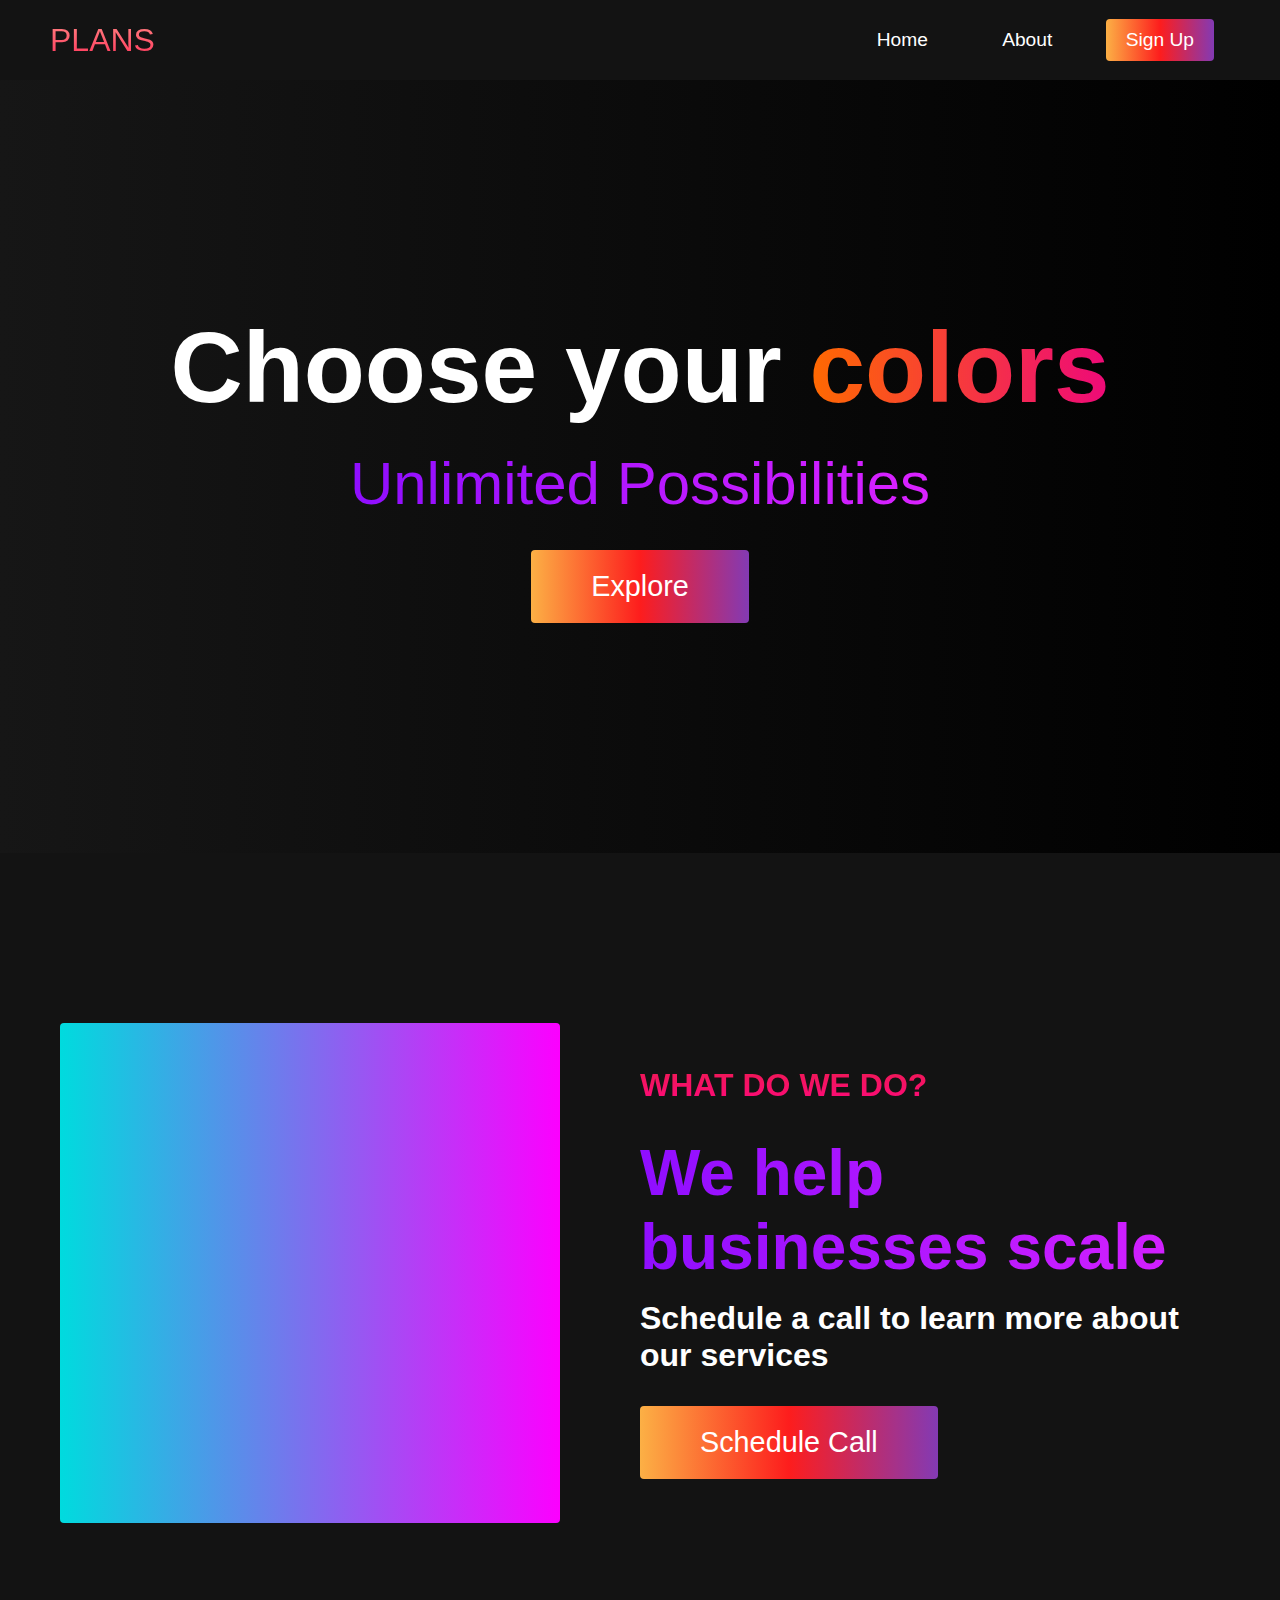
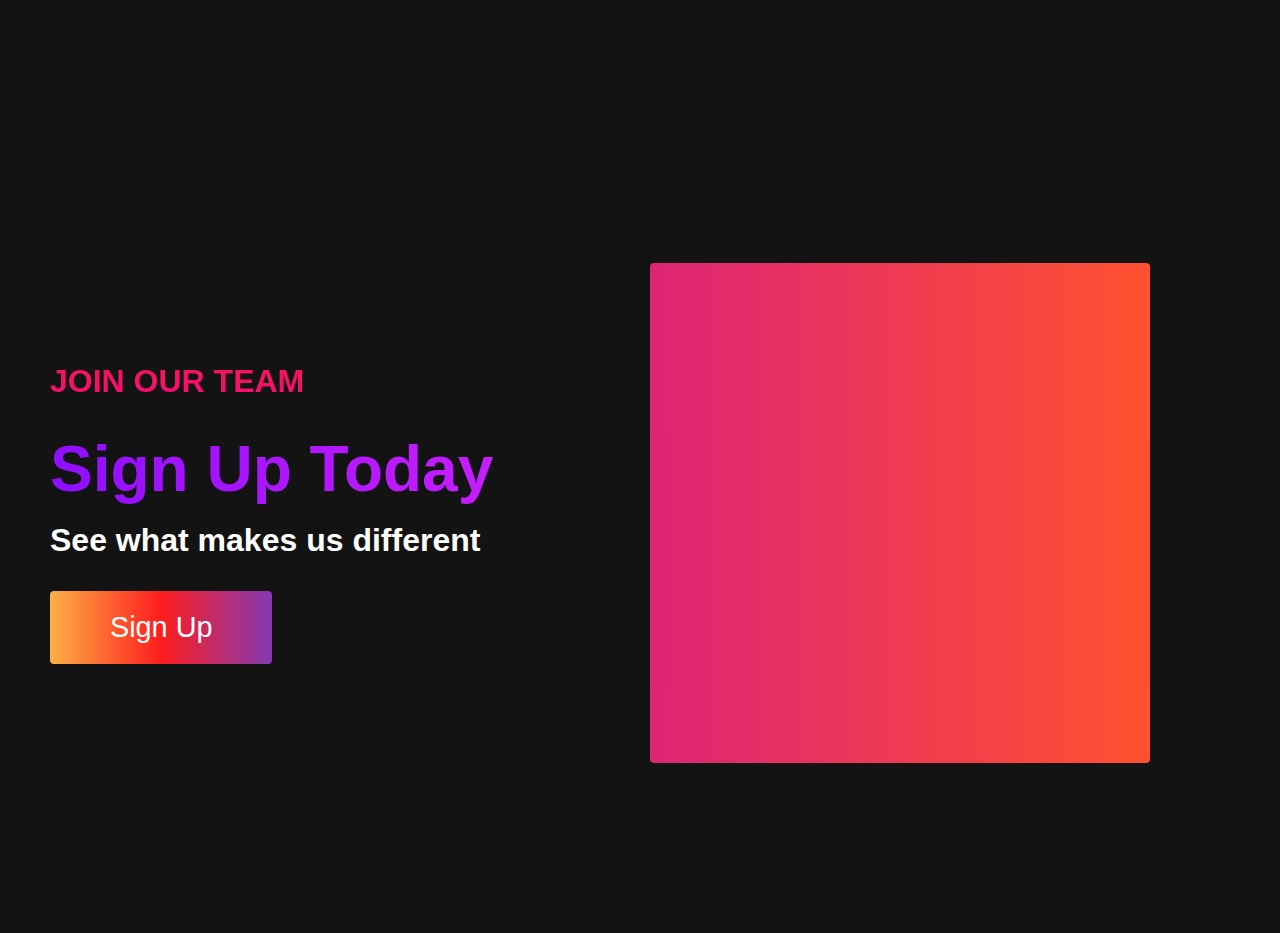
<file: PG1926KAMPI_BETÜLBERNASOYLU/PROJE/index.html>
<!DOCTYPE html>
<html lang="en">
  <! - THE MAIN PURPOSE OF THIS SYSTEM IS PLANNED OR THE PROGRAMS TO BE PLANNED
   IT ORGANIZES WORKS ACCORDING TO THE BUSINESS DENSITY AND GIVES INFORMATION TO THE USER .-->
  <head>
    <meta charset="UTF-8" />
    <meta name="viewport" content="width=device-width, initial-scale=1.0" />
    <title>Website</title>
    <link rel="stylesheet" href="styles.css" />
    <link
      rel="stylesheet"
      href="https://use.fontawesome.com/releases/v5.14.0/css/all.css"
      integrity="sha384-HzLeBuhoNPvSl5KYnjx0BT+WB0QEEqLprO+NBkkk5gbc67FTaL7XIGa2w1L0Xbgc"
      crossorigin="anonymous"
    />
  </head>
  <body>
    <!-- Navbar Section -->
    <nav class="navbar">
      <div class="navbar__container">
        <a href="#home" id="navbar__logo">PLANS</a>
        <div class="navbar__toggle" id="mobile-menu">
          <span class="bar"></span> <span class="bar"></span>
          <span class="bar"></span>
        </div>
        <ul class="navbar__menu">
          <li class="navbar__item">
            <a href="#home" class="navbar__links" id="home-page">Home</a>
          </li>
          <li class="navbar__item">
            <a href="#about" class="navbar__links" id="about-page">About</a>
          </li>
          <li class="navbar__btn">
            <a href="#sign-up" class="button" id="signup">Sign Up</a>
          </li>
        </ul>
      </div>
    </nav>

    <!-- Hero Section -->
    <div class="hero" id="home">
      <div class="hero__container">
        <h1 class="hero__heading">Choose your <span>colors</span></h1>
        <p class="hero__description">Unlimited Possibilities</p>
        <button class="main__btn"><a href="#">Explore</a></button>
      </div>
    </div>

    <!-- About Section -->
    <div class="main" id="about">
      <div class="main__container">
        <div class="main__img--container">
          <div class="main__img--card"><i class="fas fa-layer-group"></i></div>
        </div>
        <div class="main__content">
          <h1>What do we do?</h1>
          <h2>We help businesses scale</h2>
          <p>Schedule a call to learn more about our services</p>
          <button class="main__btn"><a href="#">Schedule Call</a></button>
        </div>
      </div>
    </div>
    <!-- Features Section -->
    <div class="main" id="sign-up">
      <div class="main__container">
        <div class="main__content">
          <h1>Join Our Team</h1>
          <h2>Sign Up Today</h2>
          <p>See what makes us different</p>
          <button class="main__btn"><a href="#">Sign Up</a></button>
        </div>
        <div class="main__img--container">
          <div class="main__img--card" id="card-2">
            <i class="fas fa-users"></i>
          </div>
        </div>
      </div>
    </div>
    <script src="app.js"></script>
  </body>
</html>
</file>
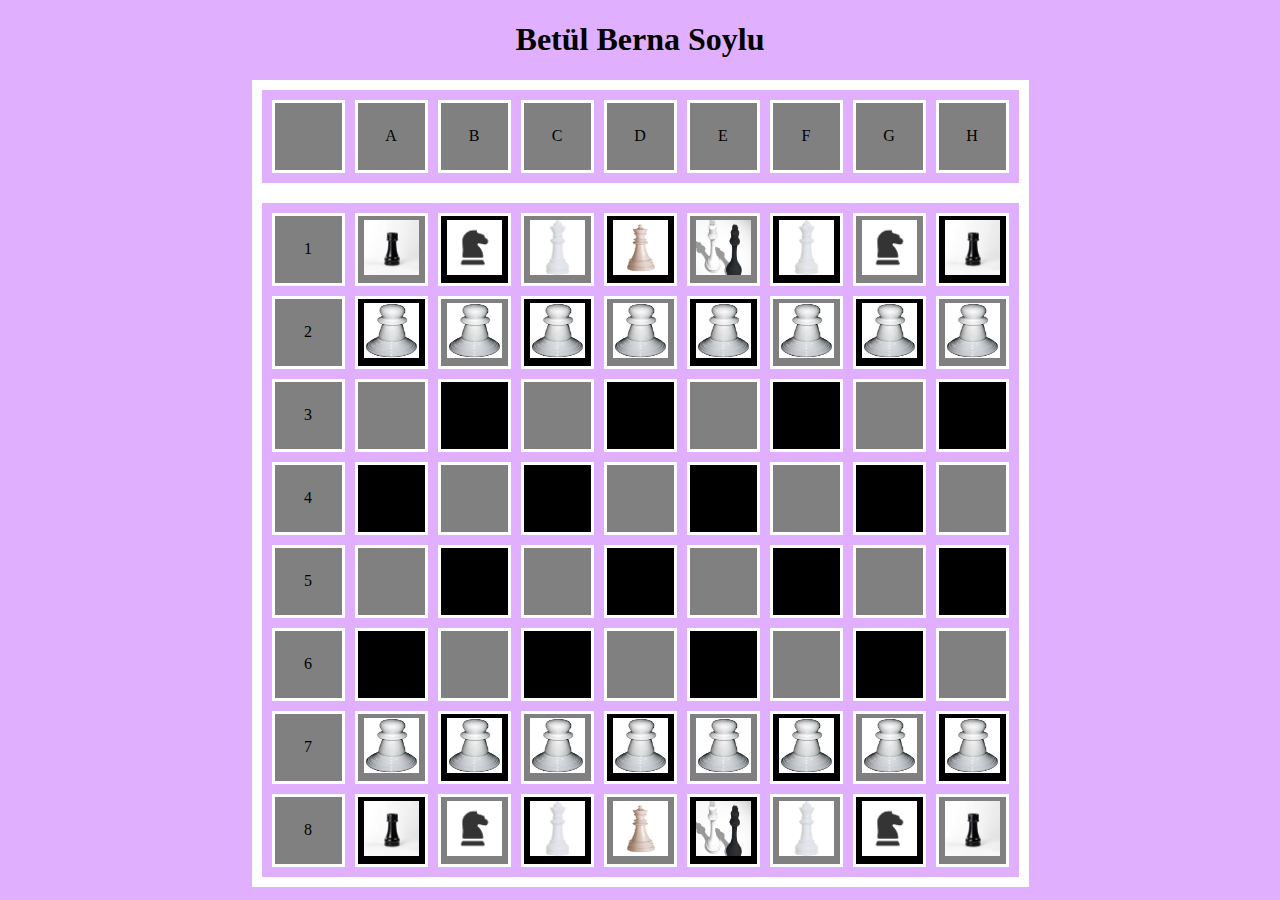
<file: PG1926KAMPI_BETÜLBERNASOYLU/Html-Css/Santraç/index.html>
<!DOCTYPE html>
<html>
<head>
    <title>Satranç Tahtası</title>
    <link rel="stylesheet" href="style.css">
</head>
<body>
    <h1>Betül Berna Soylu</h1>
    <table border="0" >
        <tr class = harfler>
          <td></td>
		  <td>A</td>
		  <td>B</td>
		  <td>C</td>
		  <td>D</td>
		  <td>E</td>
		  <td>F</td>
		  <td>G</td>
		  <td>H</td>
        </tr>
    </table>       
    <table>
        <!-- 1  (tablo oluşturma td ve tr)(tr satır)(td sütun)-->
        <tr>
            <td class=amktdsi>1</td>  
            <td><img src = "Taşlar/kale.jpg" ></td>
            <td class="siyah"><img src="Taşlar/at.png"></td>
            <td><img src="Taşlar/fil.jpg"></td>
            <td class="siyah"><img src="Taşlar/vezir.jpg"></td>
            <td><img src= "Taşlar/şah.png"></td>
            <td class="siyah"><img src="Taşlar/fil.jpg"></td>
            <td><img src="Taşlar/at.png"></td>
            <td class="siyah"><img src="Taşlar/kale.jpg"></td>
        </tr>
        <!-- 2  -->
        <tr>
            <td class=amktdsi>2</td>  
            <td class="siyah"><img src="Taşlar/piyon.jpg"></td>
            <td><img src="Taşlar/piyon.jpg"></td>
            <td class="siyah"><img src="Taşlar/piyon.jpg"></td>
            <td><img src="Taşlar/piyon.jpg"></td>
            <td class="siyah"><img src="Taşlar/piyon.jpg"></td>
            <td><img src="Taşlar/piyon.jpg"></td>
            <td class="siyah"><img src="Taşlar/piyon.jpg"></td>
            <td><img src="Taşlar/piyon.jpg"></td>
        </tr>
        <!-- 3  -->
        <tr>
            <td class=amktdsi>3</td>  
            <td></td>
            <td class="siyah"></td>
            <td></td>
            <td class="siyah"></td>
            <td></td>
            <td class="siyah"></td>
            <td></td>
            <td class="siyah"></td>
        </tr>
        <!-- 4  -->
        <tr>
            <td class=amktdsi>4</td>  
            <td class="siyah"></td>
            <td></td>
            <td class="siyah"></td>
            <td></td>
            <td class="siyah"></td>
            <td></td>
            <td class="siyah"></td>
            <td></td>
        </tr>
        <!-- 5  -->
        <tr>
            <td class=amktdsi>5</td>  
            <td></td>
            <td class="siyah"></td>
            <td></td>
            <td class="siyah"></td>
            <td></td>
            <td class="siyah"></td>
            <td></td>
            <td class="siyah"></td>
        </tr>
        <!-- 6  -->
        <tr>
            <td class=amktdsi>6</td>  
            <td class="siyah"></td>
            <td></td>
            <td class="siyah"></td>
            <td></td>
            <td class="siyah"></td>
            <td></td>
            <td class="siyah"></td>
            <td></td>
        </tr>
        <!-- 7 -->
        <tr>
            <td class=amktdsi>7</td>  
            <td><img src="Taşlar/piyon.jpg"></td>
            <td class="siyah"><img src="Taşlar/piyon.jpg"></td>
            <td><img src="Taşlar/piyon.jpg"></td>
            <td class="siyah"><img src="Taşlar/piyon.jpg"></td>
            <td><img src="Taşlar/piyon.jpg"></td>
            <td class="siyah"><img src="Taşlar/piyon.jpg"></td>
            <td><img src="Taşlar/piyon.jpg"></td>
            <td class="siyah"><img src="Taşlar/piyon.jpg"></td>
        </tr>
        <!-- 8 -->
        <tr>
            <td class=amktdsi>8</td>  
            <td class="siyah"><img src = "Taşlar/kale.jpg"></td>
            <td><img src="Taşlar/at.png"></td>
            <td class="siyah"><img src="Taşlar/fil.jpg"></td>
            <td><img src="Taşlar/vezir.jpg"></td>
            <td class="siyah"><img src= "Taşlar/şah.png"></td>
            <td><img src="Taşlar/fil.jpg"></td>
            <td class="siyah"><img src="Taşlar/at.png"></td>
            <td><img src="Taşlar/kale.jpg"></td>
        </tr>
    </table>
</body>
</html>
</file>
<file: PG1926KAMPI_BETÜLBERNASOYLU/PROJE/styles.css>
* {
  box-sizing: border-box;
  margin: 0;
  padding: 0;
  font-family: 'Kumbh Sans', sans-serif;
  scroll-behavior: smooth;
}

.navbar {
  background: #131313;
  height: 80px;
  display: flex;
  justify-content: center;
  align-items: center;
  font-size: 1.2rem;
  position: sticky;
  top: 0;
  z-index: 999;
}

.navbar__container {
  display: flex;
  justify-content: space-between;
  height: 80px;
  z-index: 1;
  width: 100%;
  max-width: 1300px;
  margin: 0 auto;
  padding: 0 50px;
}

#navbar__logo {
  background-color: #ff8177;
  background-image: linear-gradient(to top, #ff0844 0%, #ffb199 100%);
  background-size: 100%;
  -webkit-background-clip: text;
  -moz-background-clip: text;
  -webkit-text-fill-color: transparent;
  -moz-text-fill-color: transparent;
  display: flex;
  align-items: center;
  cursor: pointer;
  text-decoration: none;
  font-size: 2rem;
}

.navbar__menu {
  display: flex;
  align-items: center;
  list-style: none;
}

.navbar__item {
  height: 80px;
}

.navbar__links {
  color: #fff;
  display: flex;
  align-items: center;
  justify-content: center;
  width: 125px;
  text-decoration: none;
  height: 100%;
  transition: all 0.3s ease;
}

.navbar__btn {
  display: flex;
  justify-content: center;
  align-items: center;
  padding: 0 1rem;
  width: 100%;
}

.button {
  display: flex;
  justify-content: center;
  align-items: center;
  text-decoration: none;
  padding: 10px 20px;
  height: 100%;
  width: 100%;
  border: none;
  outline: none;
  border-radius: 4px;
  background: #833ab4;
  background: -webkit-linear-gradient(to right, #fcb045, #fd1d1d, #833ab4);
  background: linear-gradient(to right, #fcb045, #fd1d1d, #833ab4);
  color: #fff;
  transition: all 0.3s ease;
}

.navbar__links:hover {
  color: #9518fc;
  transition: all 0.3s ease;
}

@media screen and (max-width: 960px) {
  .navbar__container {
    display: flex;
    justify-content: space-between;
    height: 80px;
    z-index: 1;
    width: 100%;
    max-width: 1300px;
    padding: 0;
  }

  .navbar__menu {
    display: grid;
    grid-template-columns: auto;
    margin: 0;
    width: 100%;
    position: absolute;
    top: -1000px;
    opacity: 1;
    transition: all 0.5s ease;
    z-index: -1;
  }

  .navbar__menu.active {
    background: white;
    top: 100%;
    opacity: 1;
    transition: all 0.5s ease;
    z-index: 99;
    height: 60vh;
    font-size: 1.6rem;
  }

  #navbar__logo {
    padding-left: 25px;
  }

  .navbar__toggle .bar {
    width: 25px;
    height: 3px;
    margin: 5px auto;
    transition: all 0.3s ease-in-out;
    background: #fff;
  }

  .navbar__item {
    width: 100%;
  }

  .navbar__links {
    text-align: center;
    padding: 2rem;
    width: 100%;
    display: table;
  }

  .navbar__btn {
    padding-bottom: 2rem;
  }

  .button {
    display: flex;
    justify-content: center;
    align-items: center;
    width: 80%;
    height: 80px;
    margin: 0;
  }
  .navbar__toggle .bar {
    display: block;
    cursor: pointer;
  }
  #mobile-menu.is-active .bar:nth-child(2) {
    opacity: 0;
  }

  #mobile-menu.is-active .bar:nth-child(1) {
    transform: translateY(8px) rotate(45deg);
  }

  #mobile-menu.is-active .bar:nth-child(3) {
    transform: translateY(-8px) rotate(-45deg);
  }
}
/* Hero Section */
.hero {
  background: white;
  background: linear-gradient(to right, #161616, #000000);
  padding: 200px 0;
}

.hero__container {
  display: flex;
  flex-direction: column;
  justify-content: center;
  align-items: center;
  max-width: 1200px;
  margin: 0 auto;
  height: 90%;
  text-align: center;
  padding: 30px;
}

.hero__heading {
  font-size: 100px;
  margin-bottom: 24px;
  color: #fff;
}

.hero__heading span {
  background: #ee0979; /* fallback for old browsers */
  background: -webkit-linear-gradient(
    to right,
    #ff6a00,
    #ee0979
  ); 
  background: linear-gradient(
    to right,
    #ff6a00,
    #ee0979
  );
  background-size: 100%;
  -webkit-background-clip: text;
  -moz-background-clip: text;
  -webkit-text-fill-color: transparent;
  -mo-text-fill-color: transparent;
}

.hero__description {
  font-size: 60px;
  background: #da22ff; 
  background: -webkit-linear-gradient(
    to right,
    #9114ff,
    #da22ff
  );
  background: linear-gradient(
    to right,
    #8f0eff,
    #da22ff
  ); 
  background-size: 100%;
  -webkit-background-clip: text;
  -moz-background-clip: text;
  -webkit-text-fill-color: transparent;
  -moz-text-fill-color: transparent;
}

.highlight {
  border-bottom: 4px solid rgb(132, 0, 255);
}

@media screen and (max-width: 768px) {
  .hero__heading {
    font-size: 60px;
  }

  .hero__description {
    font-size: 40px;
  }
}

/* About Section */
.main {
  background-color: #131313;
  padding: 10rem 0;
}

.main__container {
  display: grid;
  grid-template-columns: 1fr 1fr;
  align-items: center;
  justify-content: center;
  margin: 0 auto;
  height: 90%;
  z-index: 1;
  width: 100%;
  max-width: 1300px;
  padding: 0 50px;
}

.main__content {
  color: #fff;
  width: 100%;
}

.main__content h1 {
  font-size: 2rem;
  background-color: #fe3b6f;
  background-image: linear-gradient(to top, #ff087b 0%, #ed1a52 100%);
  background-size: 100%;
  -webkit-background-clip: text;
  -moz-background-clip: text;
  -webkit-text-fill-color: transparent;
  -moz-text-fill-color: transparent;
  text-transform: uppercase;
  margin-bottom: 32px;
}

.main__content h2 {
  font-size: 4rem;
  background: #ff8177; /* fallback for old browsers */
  background: -webkit-linear-gradient(
    to right,
    #9114ff,
    #da22ff
  ); 
  background: linear-gradient(
    to right,
    #8f0eff,
    #da22ff
  ); 
  background-size: 100%;
  -webkit-background-clip: text;
  -moz-background-clip: text;
  -webkit-text-fill-color: transparent;
  -moz-text-fill-color: transparent;
}

.main__content p {
  margin-top: 1rem;
  font-size: 2rem;
  font-weight: 700;
}

.main__btn {
  font-size: 1.8rem;
  background: #833ab4;
  background: -webkit-linear-gradient(to right, #fcb045, #fd1d1d, #833ab4);
  background: linear-gradient(to right, #fcb045, #fd1d1d, #833ab4);
  padding: 20px 60px;
  border: none;
  border-radius: 4px;
  margin-top: 2rem;
  cursor: pointer;
  position: relative;
  transition: all 0.35s;
  outline: none;
}

.main__btn a {
  position: relative;
  z-index: 2;
  color: #fff;
  text-decoration: none;
}

.main__btn:after {
  position: absolute;
  content: '';
  top: 0;
  left: 0;
  width: 0;
  height: 100%;
  background: #ff1ead;
  transition: all 0.35s;
  border-radius: 4px;
}

.main__btn:hover {
  color: #fff;
}

.main__btn:hover:after {
  width: 100%;
}

.main__img--container {
  text-align: center;
}

.main__img--card {
  margin: 10px;
  height: 500px;
  width: 500px;
  border-radius: 4px;
  display: flex;
  flex-direction: column;
  justify-content: center;
  color: #fff;
  background-image: linear-gradient(to right, #00dbde 0%, #fc00ff 100%);
}

.fa-layer-group,
.fa-users {
  font-size: 14rem;
}

#card-2 {
  background: #ff512f;
  background: -webkit-linear-gradient(to right, #dd2476, #ff512f);
  background: linear-gradient(to right, #dd2476, #ff512f);
}
</file>
<file: PG1926KAMPI_BETÜLBERNASOYLU/Html-Css/Santraç/style.css>
body{
    background-color: #e0b0ff;   
    text-align: center;
}
.h1{
    color:white;
    font-family: Arial, Helvetica, sans-serif;
    text-align: center;
    font-size: 1.5em;
}

table{
    margin:auto;
    border: 10px solid white;
    border-spacing: 10px;
}

table td{
    width: 65px;
    height: 65px;
    background: gray;
    text-align: center;
    border: 3px solid white;
}

.siyah{
    background: black;
}
img{
    position: relative;
    width: 55px;
    height: 55px;
    top: 0; /*Top değeri girilse bile eleman konum değiştirmez.*/
}
</file>
